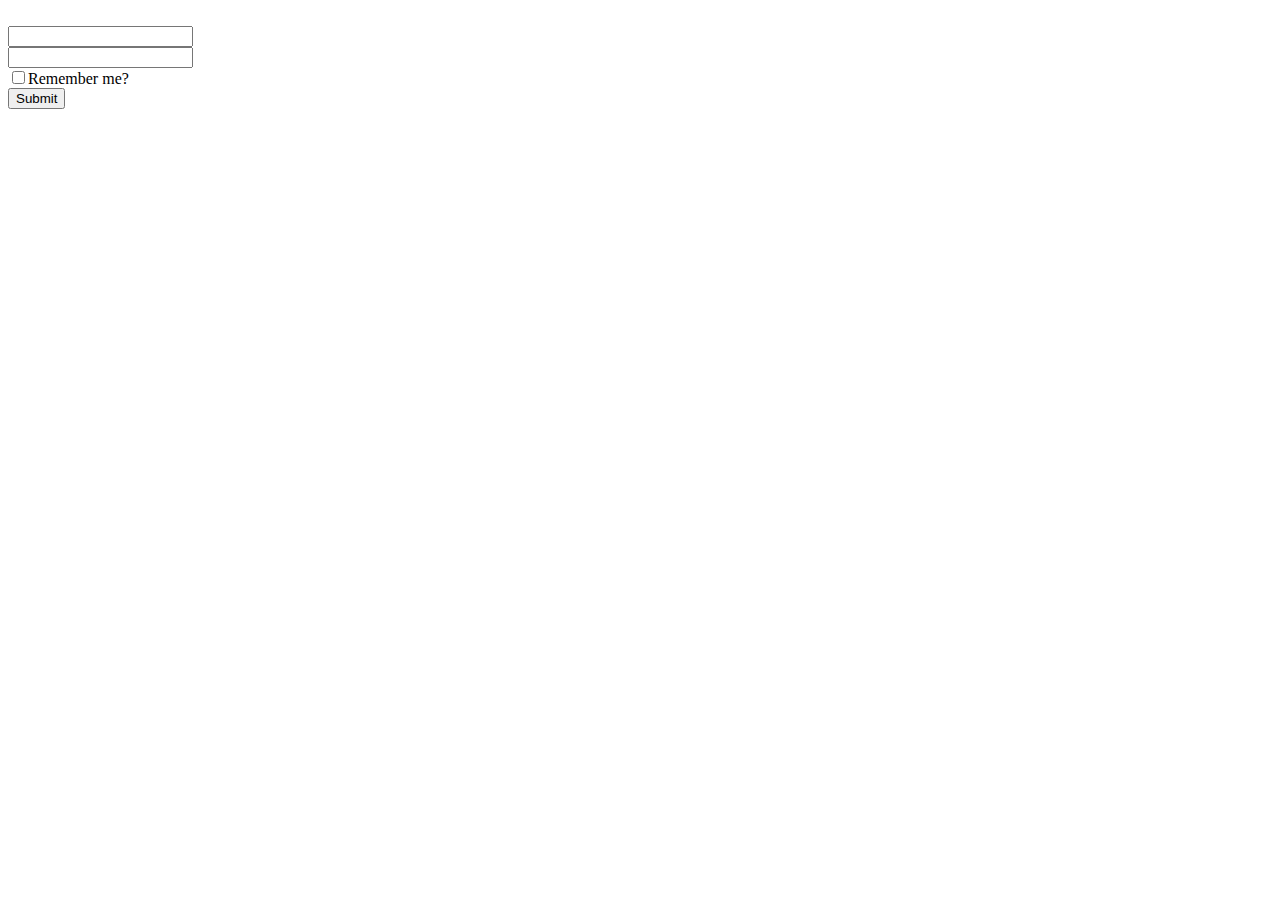
<file: Autorization(cookies)/index.html>
<!DOCTYPE html>
<html lang="en">
<head>
    <meta charset="UTF-8">
    <title>Authorization</title>
</head>
<body>
<form action="admin.php" method="post"><br>
    <input type="text" name="username"/><br>
    <input type="text" name="password"/><br>
    <input type="checkbox" name="remember"/>Remember me?<br>
    <input type="submit"/>
</form>
</body>
</html>
</file>
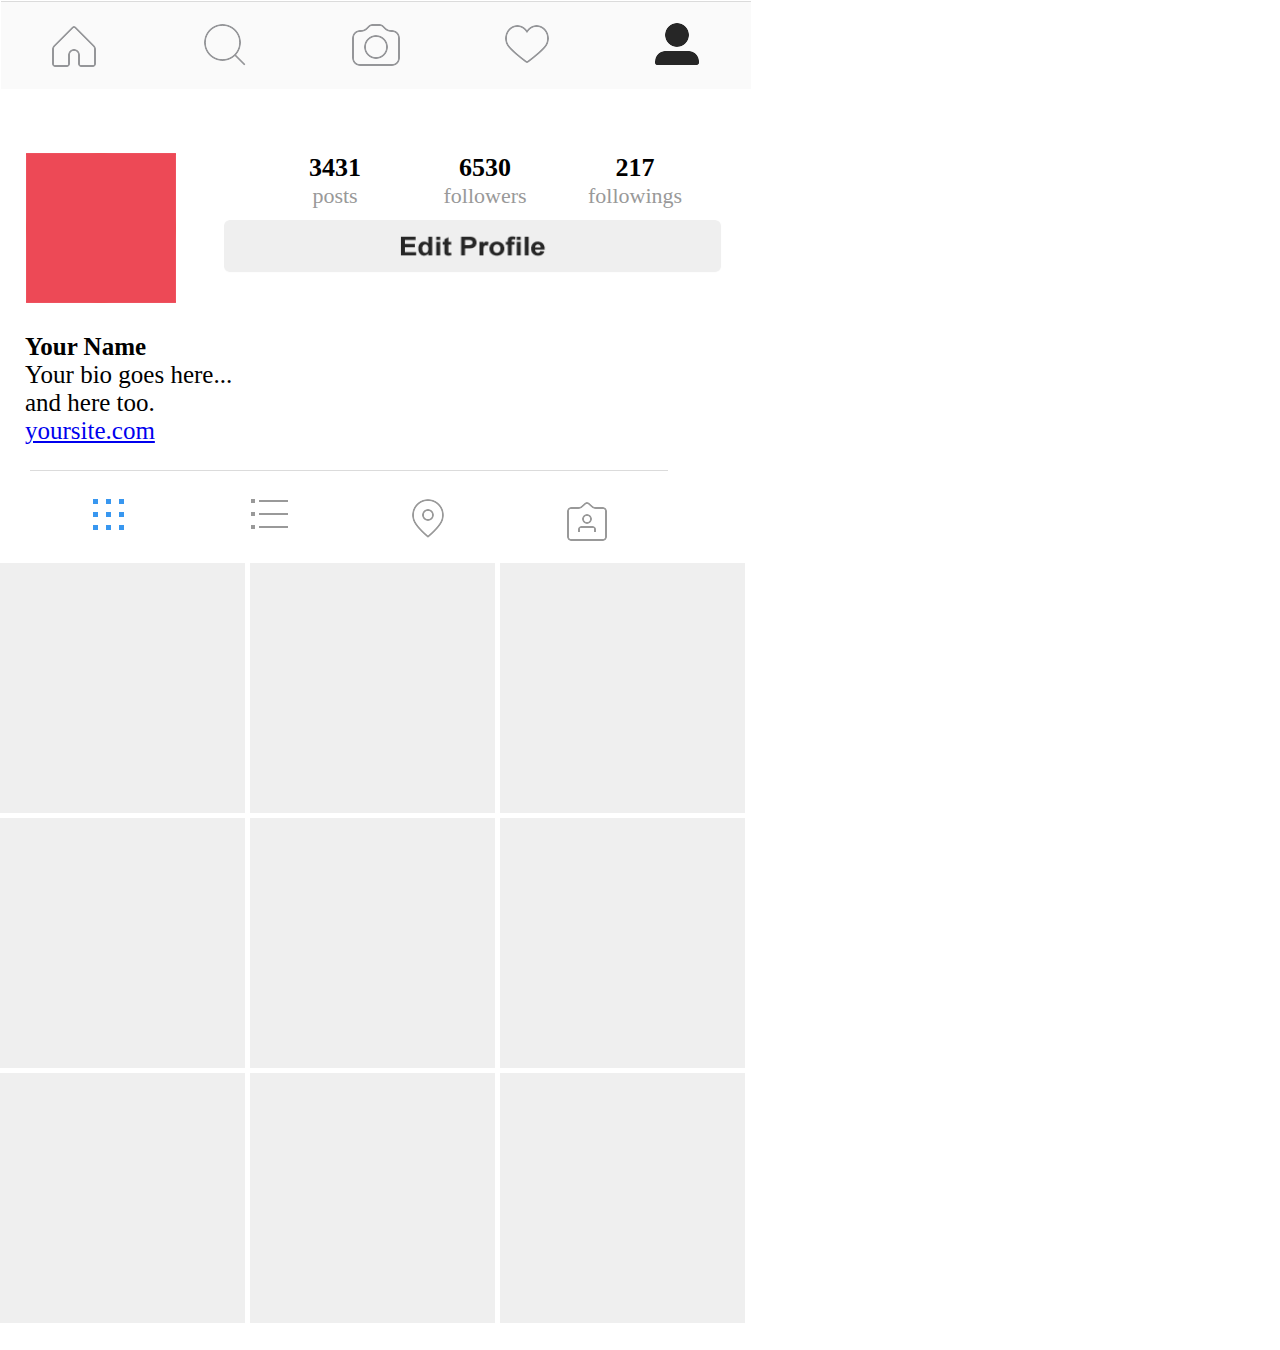
<file: instagram profile/index.html>
<!DOCTYPE html>
<html lang="en">
<head>
	<meta charset="UTF-8">
	<title>Document</title>
	<link rel="stylesheet" href="styles.css">
</head>
<body>
	<div class="menu_top">
		<img src="images/top_menu.png" alt="" usemap="#top_menu">
			<map id="top_menu" name="top_menu">
				<area shape="rect" coords="50,25,95,65" href="#">
				<area shape="rect" coords="200,25,245,63" href="#">
				<area shape="rect" coords="348,20,400,63" href="#">
				<area shape="rect" coords="503,25,550,63" href="#">
				<area shape="rect" coords="649,20,700,60" href="#">
			</map>
		</div>
		<div class="content">
		<div class="profile_photo"><img src="images/profile_photo.png" alt=""></div>
		<div class="posts posts1"><b>3431</b> <p>posts</p></div>
		<div class="posts posts2"><b>6530</b> <p>followers</p></div>
		<div class="posts posts3"><b>217</b> <p>followings</p></div>
		<input type="image" src="images/edit_profile.png" width="500" height="55px">
		</div>

	<div class="description">
		<p><b>Your Name</b> </p>
		
		<p>Your bio goes here... </p>
		<p>and here too.</p>
		
		<a href="#">yoursite.com</a>
		<br>

	</div>
<div class="bottom">
	<div class="bot_elem"><a href="3"><img src="images/bot_menu_dottes.png" alt=""></a></div>
	<div class="bot_elem"><a href="#"><img src="images/bot_menu_slashes.png" alt=""></a><div class="statistick"><img src="images/statistick.png" alt=""></div><div class="dot"><img src="images/dot.png" alt=""></div></div>
	<div class="bot_elem"><a href="#"><img src="images/bot_menu_geo.png" alt=""></a></div>
	<div class="bot_elem"><a href="#"><img src="images/bot_menu_profile.png" alt=""></a></div>


</div>
<div class="posted_photo"></div>
<div class="posted_photo"></div>
<div class="posted_photo"></div>
<div class="posted_photo"></div>
<div class="posted_photo"></div>
<div class="posted_photo"></div>
<div class="posted_photo"></div>
<div class="posted_photo"></div>
<div class="posted_photo"></div>

</div>
</body>
</html>
</file>
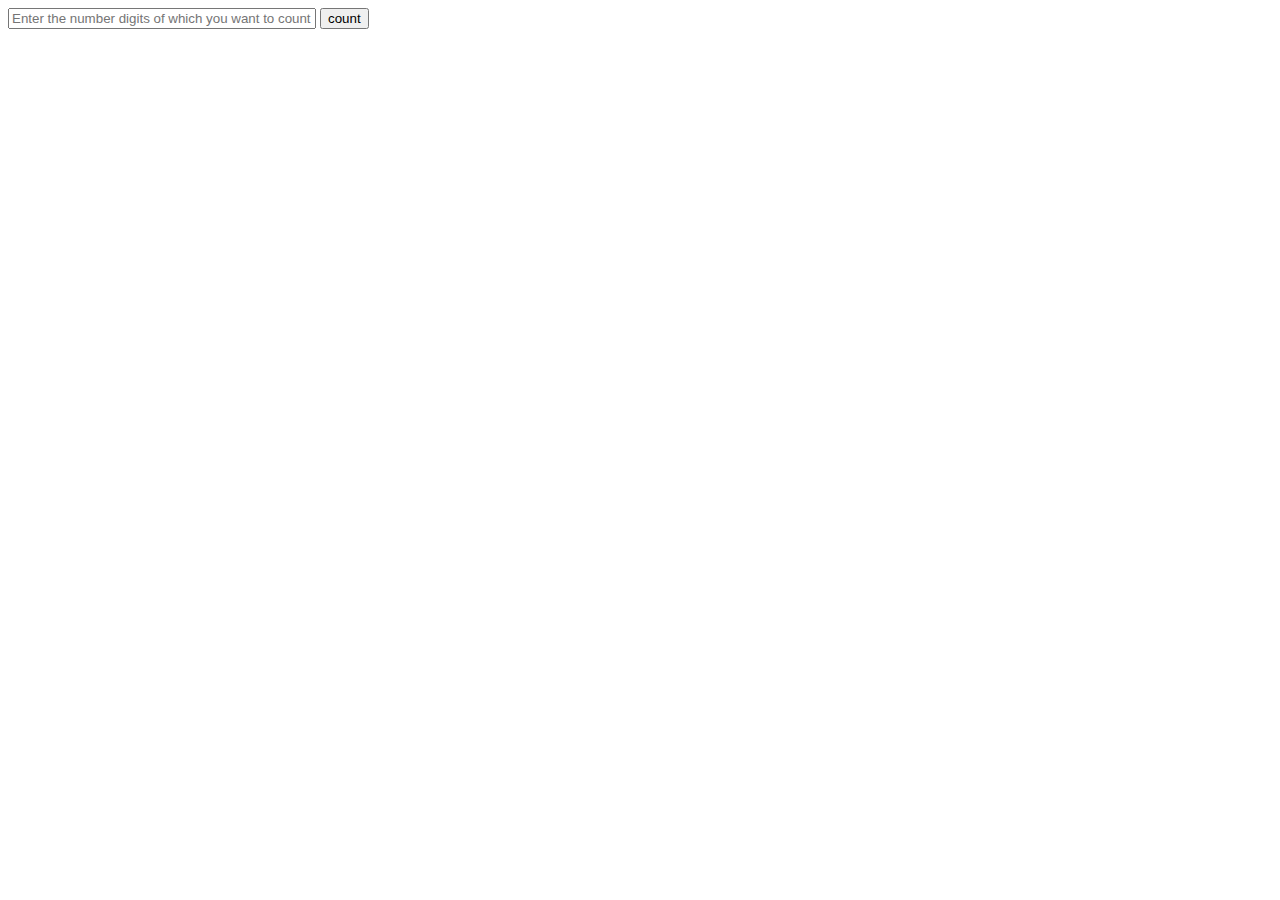
<file: arrays_loops_tasks/23/23.html>
<!DOCTYPE html>
<html lang="en">
<head>
    <meta charset="UTF-8">
    <title>23</title>
</head>
<body>
<form action="23.php" method="get">
<label for="numb"></label>
<input type="text" name="number" id="numb" placeholder="Enter the number digits of which you want to count" style="width:300px">
<input type="submit" value="count">
</form>
</body>
</html>
</file>
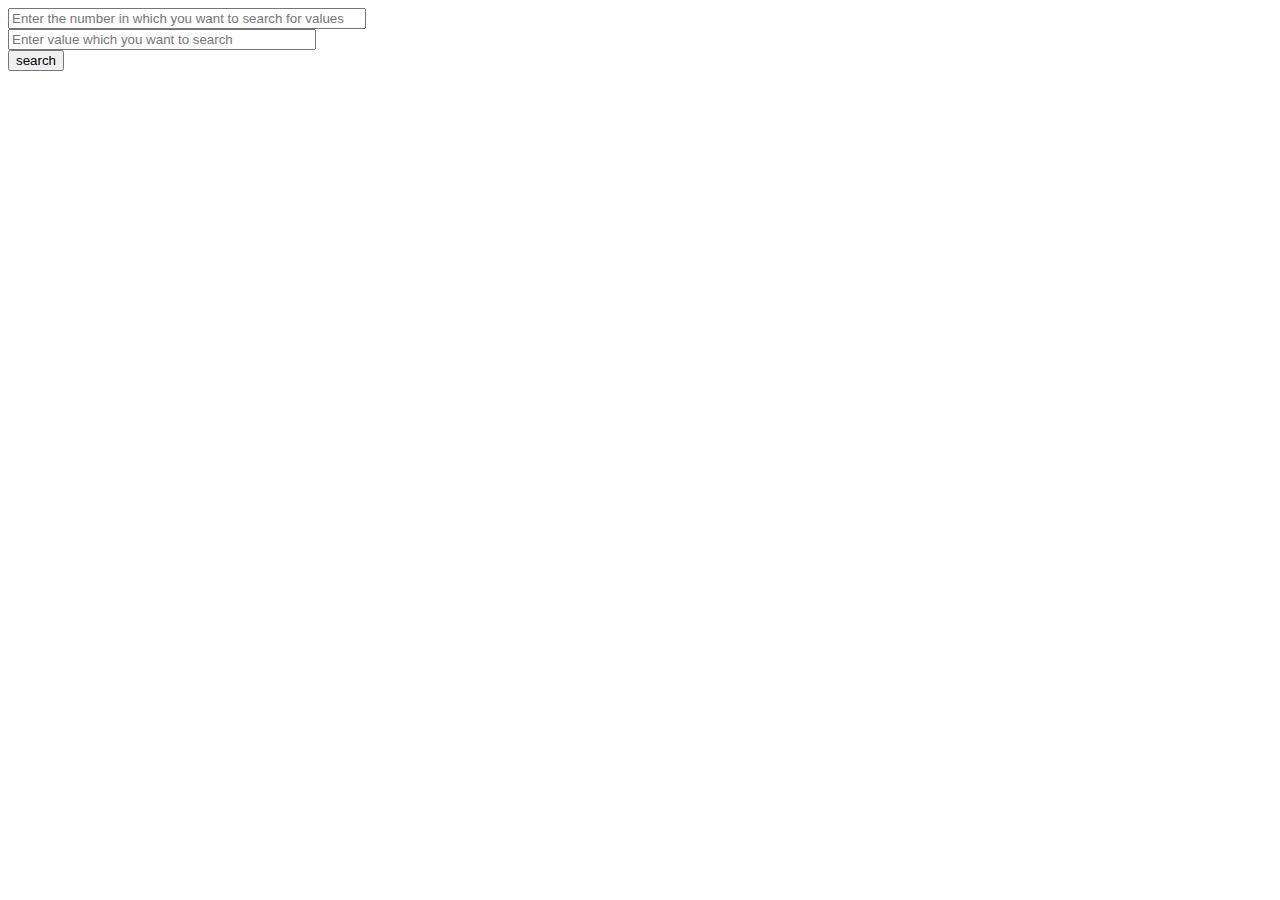
<file: arrays_loops_tasks/24/24.html>
<!DOCTYPE html>
<html lang="en">
<head>
    <meta charset="UTF-8">
    <title>24</title>
</head>
<body>
<form action="24.php" method="get">
    <label for="numb"></label>
    <input type="text" name="number" id="numb" placeholder="Enter the number in which you want to search for values" style="width:350px">
    <br>
    <input type="text" name="value" placeholder="Enter value which you want to search" style="width:300px">
    <br>
    <input type="submit" value="search">
</form>
</body>
</html>
</file>
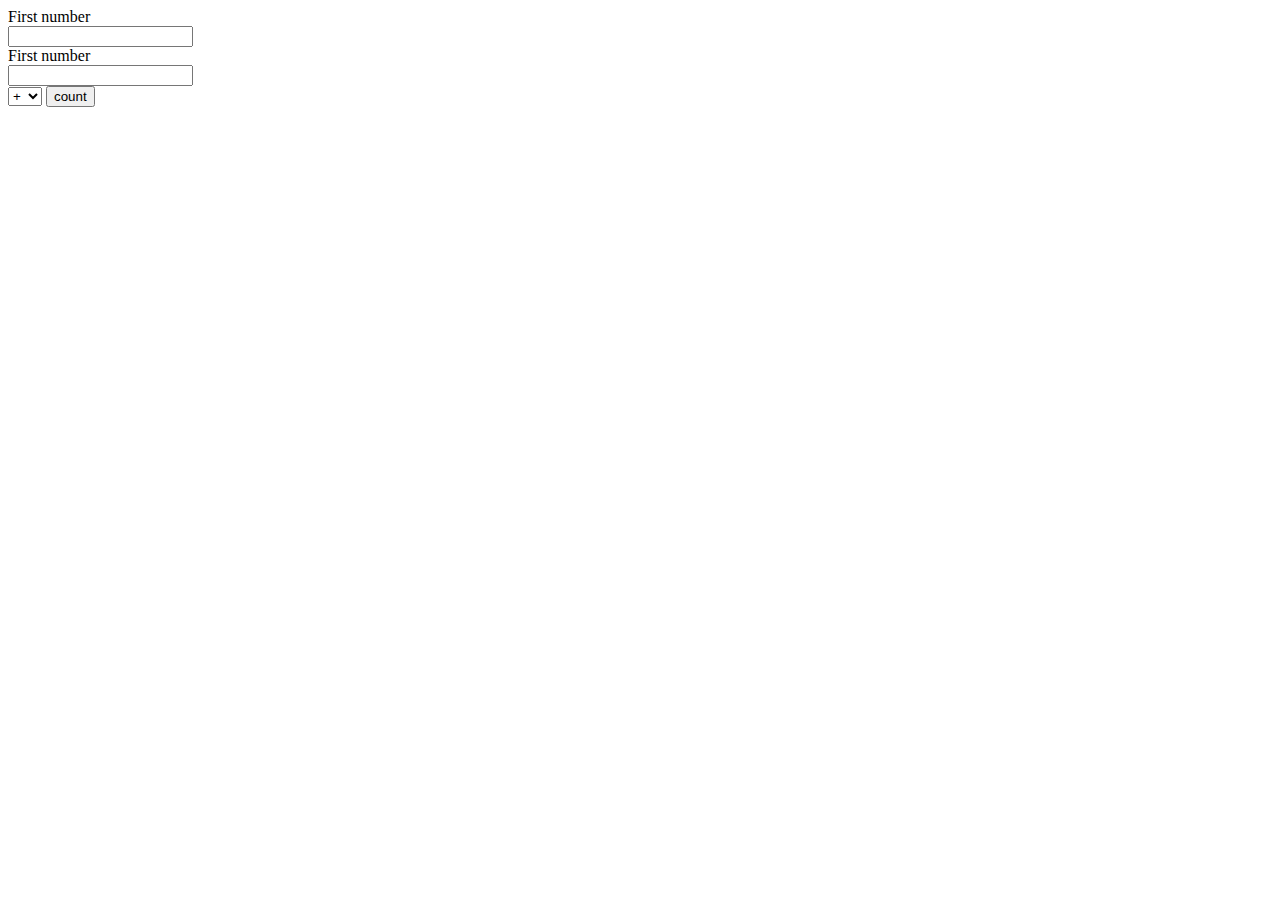
<file: php_basic_tasks/15/15.html>
<!DOCTYPE html>
<html lang="en">
<head>
    <meta charset="UTF-8">
    <title>Калькулятор</title>

</head>
<body>
<?php include '15.php'
?>
<form method="post" action="15.php">
   <label> First number </label>
    <br>
    <input type="text" name="number1" >
    <br>
    <label>First number</label>
    <br>
    <input type="text" name="number2" >
    <br>
    <select name="operation">
        <option value="+">+</option>
        <option value="-">-</option>
        <option value="*">*</option>
        <option value="/">/</option>
        <option value="%">%</option>
    </select>
    <input type="submit" value="count">
</form>
</body>
</html>
</file>
<file: instagram profile/styles.css>
*{
	margin: 0;
	padding: 0;
	border: 0;
	outline: 0;                               
	vertical-align: baseline;          
	background: transparent;      
	font-size: 100%;     

}
body{
	width: 760px;
	height: 1350px;
}
.menu_top{margin-bottom: 58px;}

.profile_photo{
	float: left;
	display: inline-block;
	width: 150px;
	height: 150px;
	margin-left:25px;
	margin-right:48px;
}
.posts{
float: left;
display: inline-block;
height: : 62px;
 width: 150px;
 text-align: center;
 padding-bottom: 10px;
}
.posts1{

margin-left: 37px;
}
.posts b{
	font-size: 26px;
}
.posts p{
	
	font-size: 22px;
	color: #999999;
	
}
	
.content{
	height: 180px;
	width:800px;

}
.description{

	width: 260;
	height: 160;
	margin-left:25px;
	font-size: 25px;
	text-align: justify;
}

.bot_elem{
	margin-top: 25px;
	text-align: center;
	border-top: 1px solid #dbdbdb;
	float:left;
padding-top: 27px;
	width:159.5px;

	height: 65px;	
}
.bottom .bot_elem:first-child{
margin-left: 30px;

}
.bottom {
	position:relative;
}
.posted_photo{
	display: inline-block;
	float: left;
	width: 245px;
	height: 250px;
	margin-right: 5px;
	background-color: #efefef;
	margin-bottom:5px;
}
.statistick{
	display: none;
	position: absolute;
	bottom:-40px;
	left:140px;
}	
.dot{
	position:absolute;
	top: 90px;
	left: 265px;
	display:none;
}
.bottom>.bot_elem>a:hover~.statistick{
	display: block;


}
.bottom>.bot_elem>a:hover~.dot{
	display: block;


}
</file>
